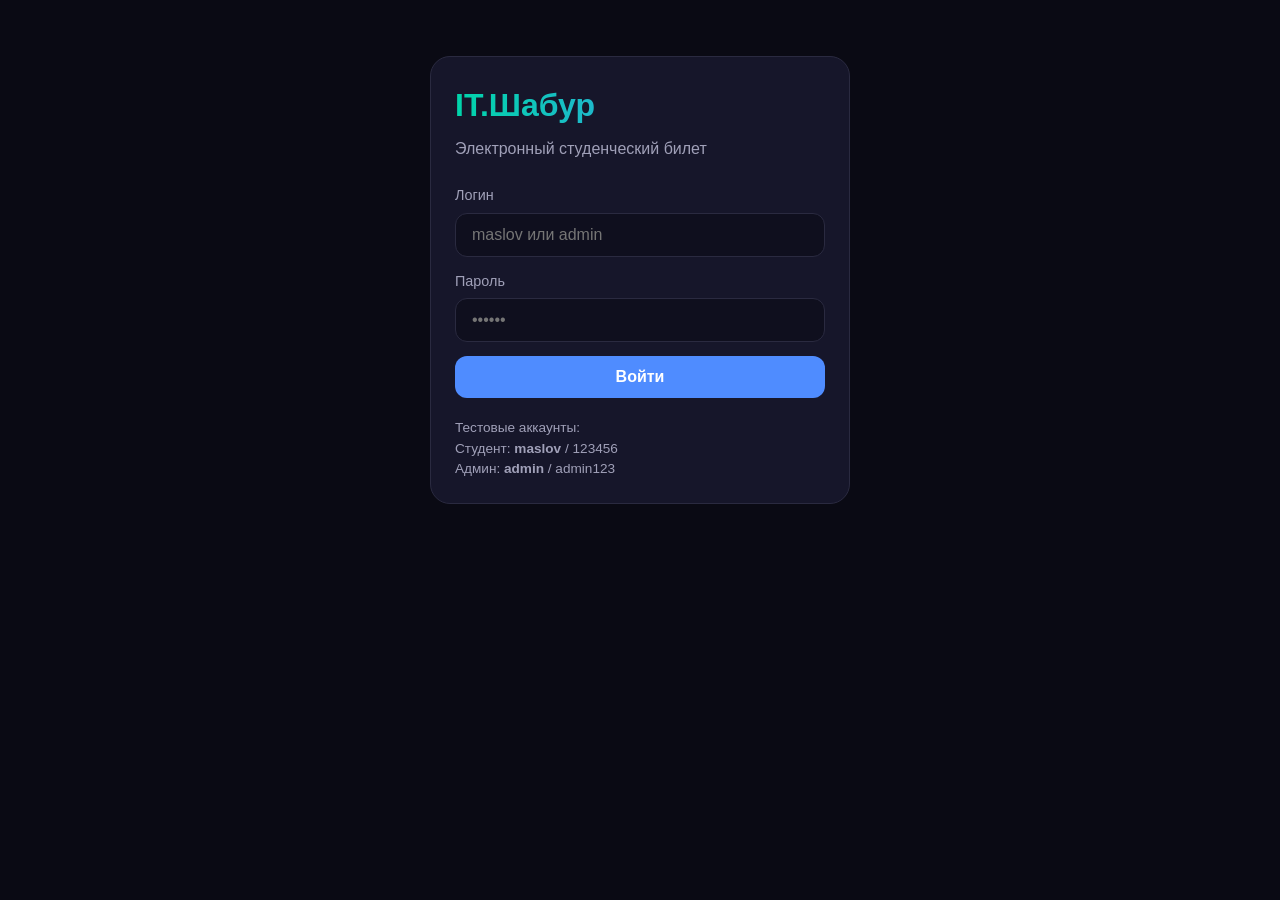
<file: IT.Шабур/index.html>
<!DOCTYPE html>
<html lang="ru">
<head>
  <meta charset="UTF-8">
  <title>Redirect</title>
  <script>
    if (sessionStorage.getItem('currentUserId')) {
      // simple check, real logic in pages
      location.href = 'student.html';
    } else {
      location.href = 'login.html';
    }
  </script>
</head>
<body>
  <p>Перенаправление...</p>
</body>
</html>
</file>
<file: IT.Шабур/styles.css>
/* IT.Шабур — responsive dark theme */
:root {
  --bg: #0a0a14;
  --card: #16162a;
  --card-border: #2a2a40;
  --text: #f0f0f5;
  --text-muted: #a0a0b8;
  --accent-blue: #4f8cff;
  --accent-green: #00d4aa;
  --accent-orange: #ff6b35;
  --accent-purple: #8b5cf6;
  --danger: #ff4d6d;
  --success: #00d4aa;
  --radius: 20px;
}

* { box-sizing: border-box; margin: 0; padding: 0; }
body {
  font-family: -apple-system, BlinkMacSystemFont, 'Segoe UI', Roboto, Inter, sans-serif;
  background: var(--bg);
  color: var(--text);
  min-height: 100vh;
  line-height: 1.5;
}
a { color: var(--accent-blue); text-decoration: none; }
a:hover { text-decoration: underline; }

.container { max-width: 1100px; margin: 0 auto; padding: 16px; }

header {
  display: flex;
  justify-content: space-between;
  align-items: center;
  padding: 12px 0 20px;
  border-bottom: 1px solid var(--card-border);
  margin-bottom: 24px;
  flex-wrap: wrap;
  gap: 12px;
}
.logo {
  font-weight: 700;
  font-size: 1.3rem;
  background: linear-gradient(90deg, var(--accent-green), var(--accent-blue));
  -webkit-background-clip: text;
  -webkit-text-fill-color: transparent;
}
.nav { display: flex; flex-wrap: wrap; gap: 4px; }
.nav a { 
  margin-left: 0; 
  padding: 8px 12px; 
  color: var(--text-muted); 
  font-weight: 500; 
  border-radius: 10px;
  font-size: 0.95rem;
}
.nav a.active, .nav a:hover { color: var(--text); background: rgba(255,255,255,0.05); }

.card {
  background: var(--card);
  border: 1px solid var(--card-border);
  border-radius: var(--radius);
  padding: 24px;
  margin-bottom: 16px;
}

.login-box { max-width: 420px; margin: 40px auto; }

.input-group { margin-bottom: 14px; }
.input-group label { display: block; margin-bottom: 6px; color: var(--text-muted); font-size: 0.9rem; }
.input-group input, .input-group textarea, .input-group select {
  width: 100%;
  padding: 12px 16px;
  border-radius: 12px;
  border: 1px solid var(--card-border);
  background: #0f0f1e;
  color: var(--text);
  font-size: 1rem;
}
textarea { min-height: 80px; resize: vertical; }

.btn {
  background: var(--accent-blue);
  color: white;
  border: none;
  padding: 12px 22px;
  border-radius: 12px;
  font-weight: 600;
  cursor: pointer;
  font-size: 1rem;
}
.btn:hover { opacity: 0.9; }
.btn.secondary { background: #2a2a40; }
.btn.success { background: var(--accent-green); }
.btn.danger { background: var(--danger); }
.btn.small { padding: 6px 12px; font-size: 0.85rem; }

.profile-header { display: flex; gap: 20px; align-items: center; flex-wrap: wrap; }
.avatar {
  width: 110px; height: 110px; border-radius: 50%;
  background: linear-gradient(135deg, var(--accent-green), #00a884);
  display: flex; align-items: center; justify-content: center;
  font-size: 2.6rem; font-weight: 700; color: white; overflow: hidden; flex-shrink: 0;
}
.avatar img { width: 100%; height: 100%; object-fit: cover; }

.status-badge {
  display: inline-block; background: rgba(0,212,170,0.15); color: var(--accent-green);
  padding: 4px 12px; border-radius: 20px; font-size: 0.85rem; font-weight: 600; margin-top: 8px;
}

.qr-box { text-align: center; }
.qr-container { background: white; padding: 16px; border-radius: 12px; display: inline-block; margin: 16px 0; max-width: 100%; }

.stacks { display: flex; flex-wrap: wrap; gap: 8px; margin-top: 8px; }
.stack-tag {
  background: #2a2a40; padding: 4px 12px; border-radius: 20px; font-size: 0.85rem;
}

table { width: 100%; border-collapse: collapse; font-size: 0.95rem; }
th, td { padding: 10px 8px; text-align: left; border-bottom: 1px solid var(--card-border); }
th { color: var(--text-muted); font-weight: 500; font-size: 0.85rem; }

.error { color: var(--danger); margin: 10px 0; font-size: 0.9rem; }
.success-msg { color: var(--success); margin: 10px 0; }

.bonus-amount { font-size: 2.4rem; font-weight: 700; color: var(--accent-green); }
.history-item { padding: 8px 0; border-bottom: 1px solid var(--card-border); font-size: 0.9rem; color: var(--text-muted); }

/* Responsive */
@media (max-width: 900px) {
  .container { padding: 12px; }
  .card { padding: 20px; }
  header { flex-direction: column; align-items: flex-start; }
  .nav { width: 100%; margin-top: 8px; }
}

@media (max-width: 600px) {
  .profile-header { flex-direction: column; text-align: center; }
  .avatar { width: 100px; height: 100px; font-size: 2.2rem; }
  .nav a { padding: 8px 10px; font-size: 0.88rem; }
  .bonus-amount { font-size: 2rem; }
  table { font-size: 0.85rem; }
  th, td { padding: 8px 4px; }
  .btn { padding: 11px 18px; }
}
</file>
